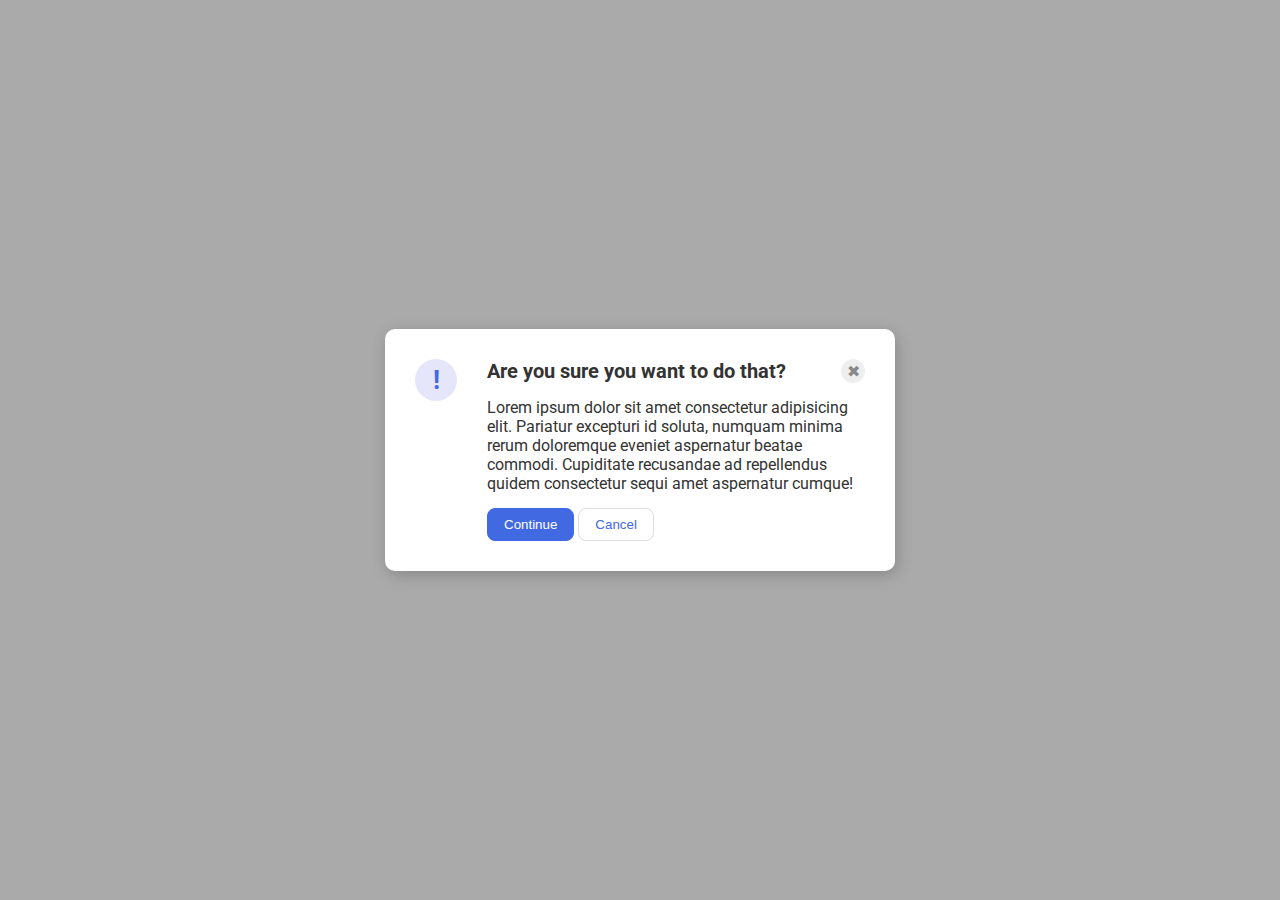
<file: foundations/flex/05-flex-modal/index.html>
<!DOCTYPE html>
<html lang="en">
  <head>
    <meta charset="UTF-8">
    <meta http-equiv="X-UA-Compatible" content="IE=edge">
    <meta name="viewport" content="width=device-width, initial-scale=1.0">
    <link rel="stylesheet" href="style.css">
    <title>Modal</title>
  </head>
  <body>
    <div class="modal">
      <div class="icone-isolado">
        <div class="icon">!</div>
      </div>
      <div class="main">
        <div class="header">
          <div class="titulo">Are you sure you want to do that?</div>
          <button class="close-button">✖</button>
        </div>
        <div class="conteudo">
          Lorem ipsum dolor sit amet consectetur adipisicing elit. Pariatur excepturi id soluta, numquam minima rerum doloremque eveniet aspernatur beatae commodi. Cupiditate recusandae ad repellendus quidem consectetur sequi amet aspernatur cumque!
        </div>
        <div class="footer">
          <button class="continue">Continue</button>
          <button class="cancel">Cancel</button>
        </div>
      </div>
    </div>
  </body>
</html>
</file>
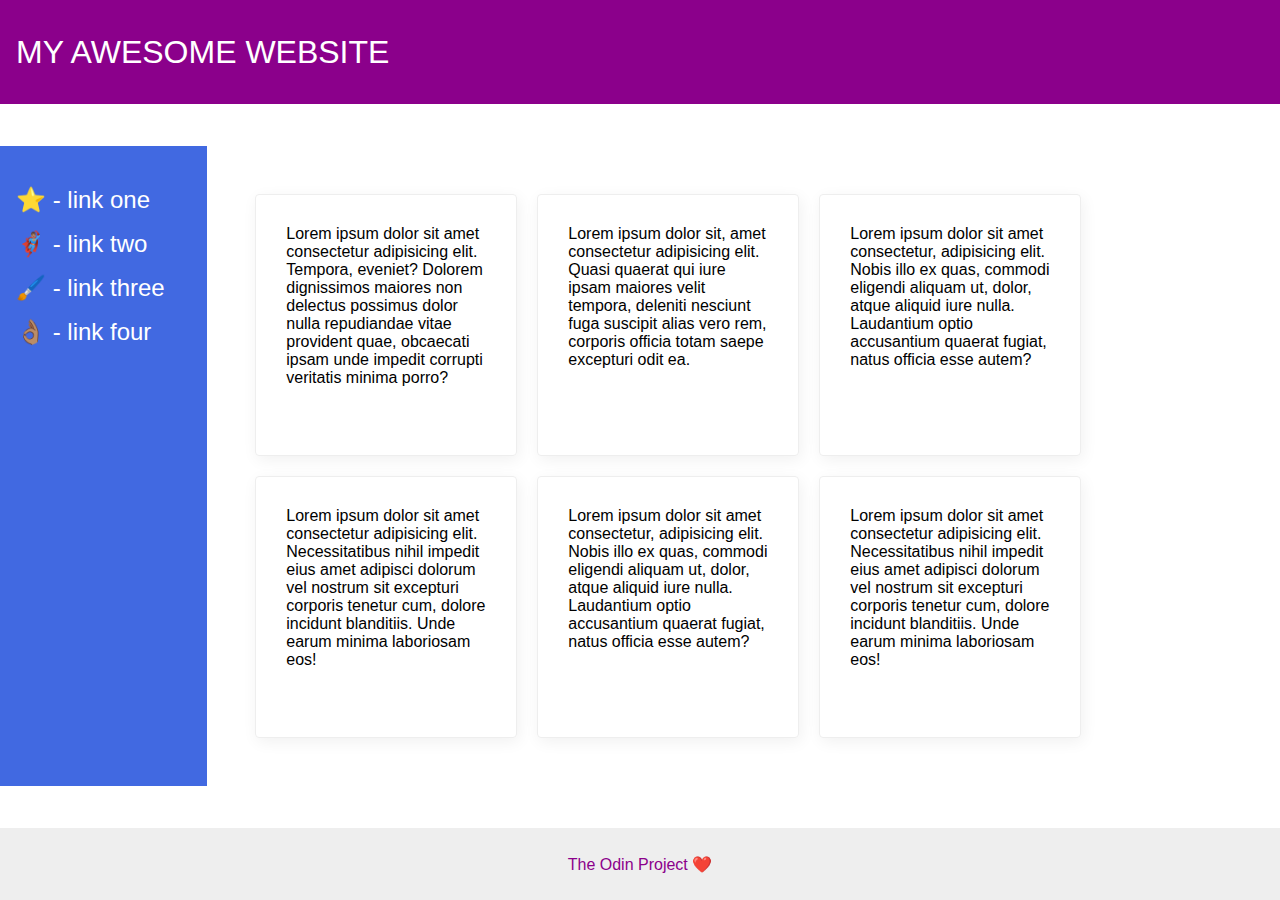
<file: foundations/flex/07-flex-layout-2/index.html>
<!DOCTYPE html>
<html lang="en">
  <head>
    <meta charset="UTF-8">
    <meta http-equiv="X-UA-Compatible" content="IE=edge">
    <meta name="viewport" content="width=device-width, initial-scale=1.0">
    <title>The Holy Grail</title>
    <link rel="stylesheet" href="style.css">
  </head>
  <body>
    <div class="header">
      MY AWESOME WEBSITE
    </div>

    <div class="main">
      <div class="sidebar">
        <ul>
          <li><a href="#">⭐ - link one</a></li>
          <li><a href="#">🦸🏽‍♂️ - link two</a></li>
          <li><a href="#">🖌️ - link three</a></li>
          <li><a href="#">👌🏽 - link four</a></li>
        </ul>
      </div>

      <div class="cards">
        <div class="card">Lorem ipsum dolor sit amet consectetur adipisicing elit. Tempora, eveniet? Dolorem dignissimos maiores non delectus possimus dolor nulla repudiandae vitae provident quae, obcaecati ipsam unde impedit corrupti veritatis minima porro?</div>
        <div class="card">Lorem ipsum dolor sit, amet consectetur adipisicing elit. Quasi quaerat qui iure ipsam maiores velit tempora, deleniti nesciunt fuga suscipit alias vero rem, corporis officia totam saepe excepturi odit ea.</div>
        <div class="card">Lorem ipsum dolor sit amet consectetur, adipisicing elit. Nobis illo ex quas, commodi eligendi aliquam ut, dolor, atque aliquid iure nulla. Laudantium optio accusantium quaerat fugiat, natus officia esse autem?</div>
        <div class="card">Lorem ipsum dolor sit amet consectetur adipisicing elit. Necessitatibus nihil impedit eius amet adipisci dolorum vel nostrum sit excepturi corporis tenetur cum, dolore incidunt blanditiis. Unde earum minima laboriosam eos!</div>
        <div class="card">Lorem ipsum dolor sit amet consectetur, adipisicing elit. Nobis illo ex quas, commodi eligendi aliquam ut, dolor, atque aliquid iure nulla. Laudantium optio accusantium quaerat fugiat, natus officia esse autem?</div>
        <div class="card">Lorem ipsum dolor sit amet consectetur adipisicing elit. Necessitatibus nihil impedit eius amet adipisci dolorum vel nostrum sit excepturi corporis tenetur cum, dolore incidunt blanditiis. Unde earum minima laboriosam eos!</div>
      </div>
  </div>

    <div class="footer">
      The Odin Project ❤️
    </div>
  </body>
</html>
</file>
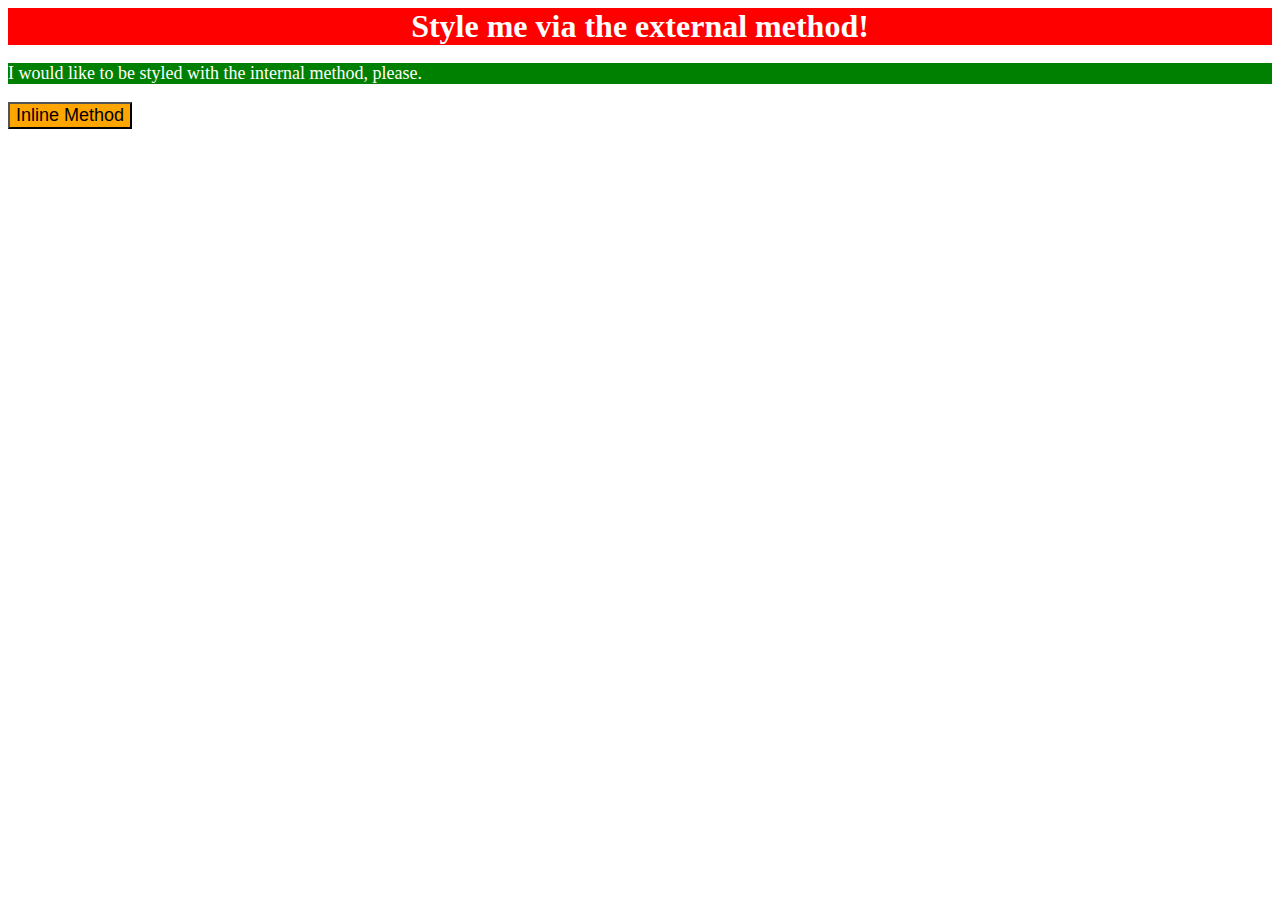
<file: foundations/intro-to-css/01-css-methods/index.html>
<!DOCTYPE html>
<html lang="en">
  <head>
    <meta charset="UTF-8">
    <meta http-equiv="X-UA-Compatible" content="IE=edge">
    <meta name="viewport" content="width=device-width, initial-scale=1.0">
    <link rel="stylesheet" href="style.css">
    <title>Methods for Adding CSS</title>
    <style>
      p {
        background-color: green;
        color: white;
        font-size: 18px;
      }
    </style>
  </head>
  <body>
    <div>Style me via the external method!</div>
    <p>I would like to be styled with the internal method, please.</p>
    <button style="background-color: orange; font-size: 18px;">Inline Method</button>
  </body>
</html>
</file>
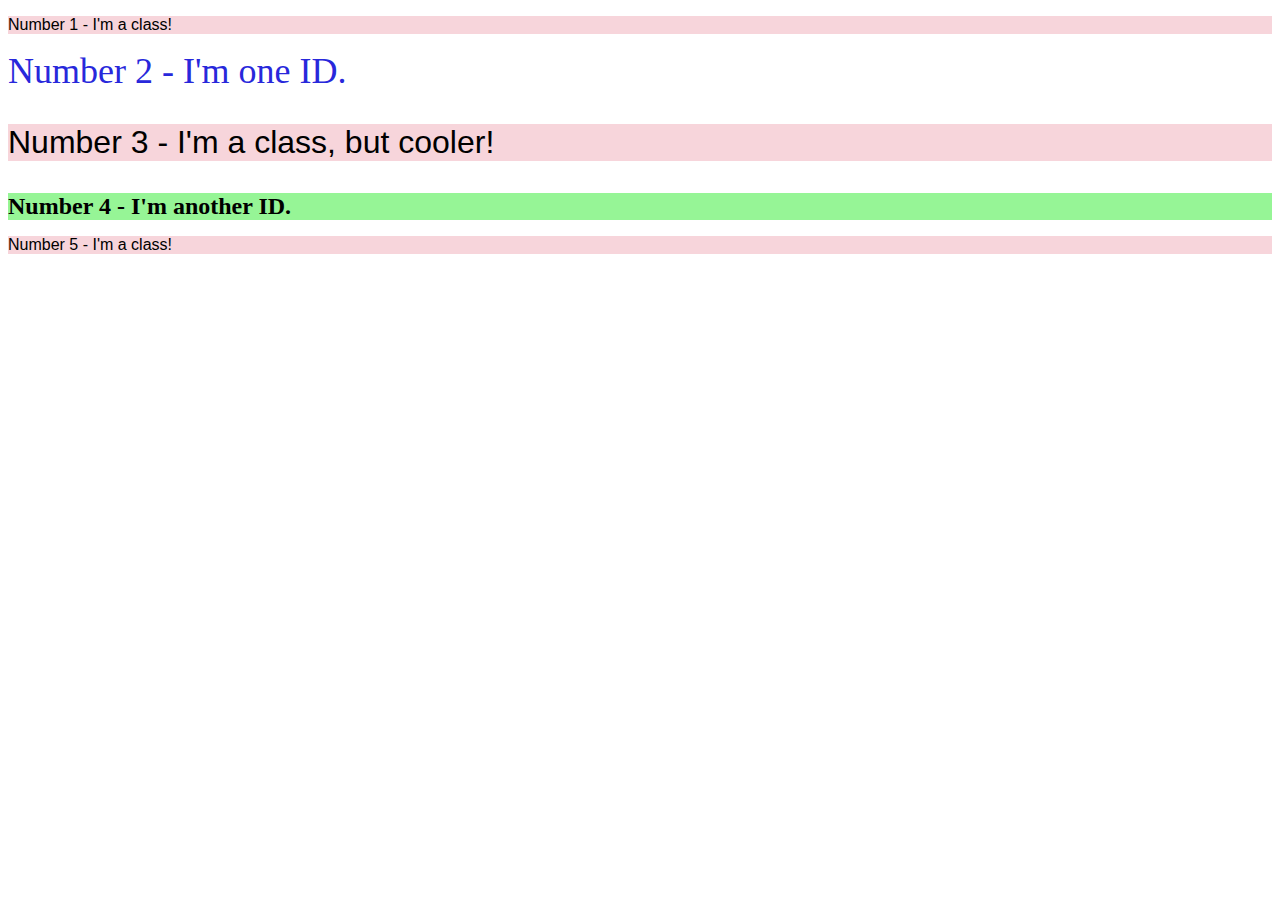
<file: foundations/intro-to-css/02-class-id-selectors/index.html>
<!DOCTYPE html>
<html lang="en">
  <head>
    <meta charset="UTF-8">
    <meta http-equiv="X-UA-Compatible" content="IE=edge">
    <meta name="viewport" content="width=device-width, initial-scale=1.0">
    <title>Class and ID Selectors</title>
    <link rel="stylesheet" href="style.css">
  </head>
  <body>
    <p>Number 1 - I'm a class!</p>
    <div id="div1">Number 2 - I'm one ID.</div>
    <p class="fonte-maior">Number 3 - I'm a class, but cooler!</p>
    <div id="div2">Number 4 - I'm another ID.</div>
    <p>Number 5 - I'm a class!</p>
  </body>
</html>
</file>
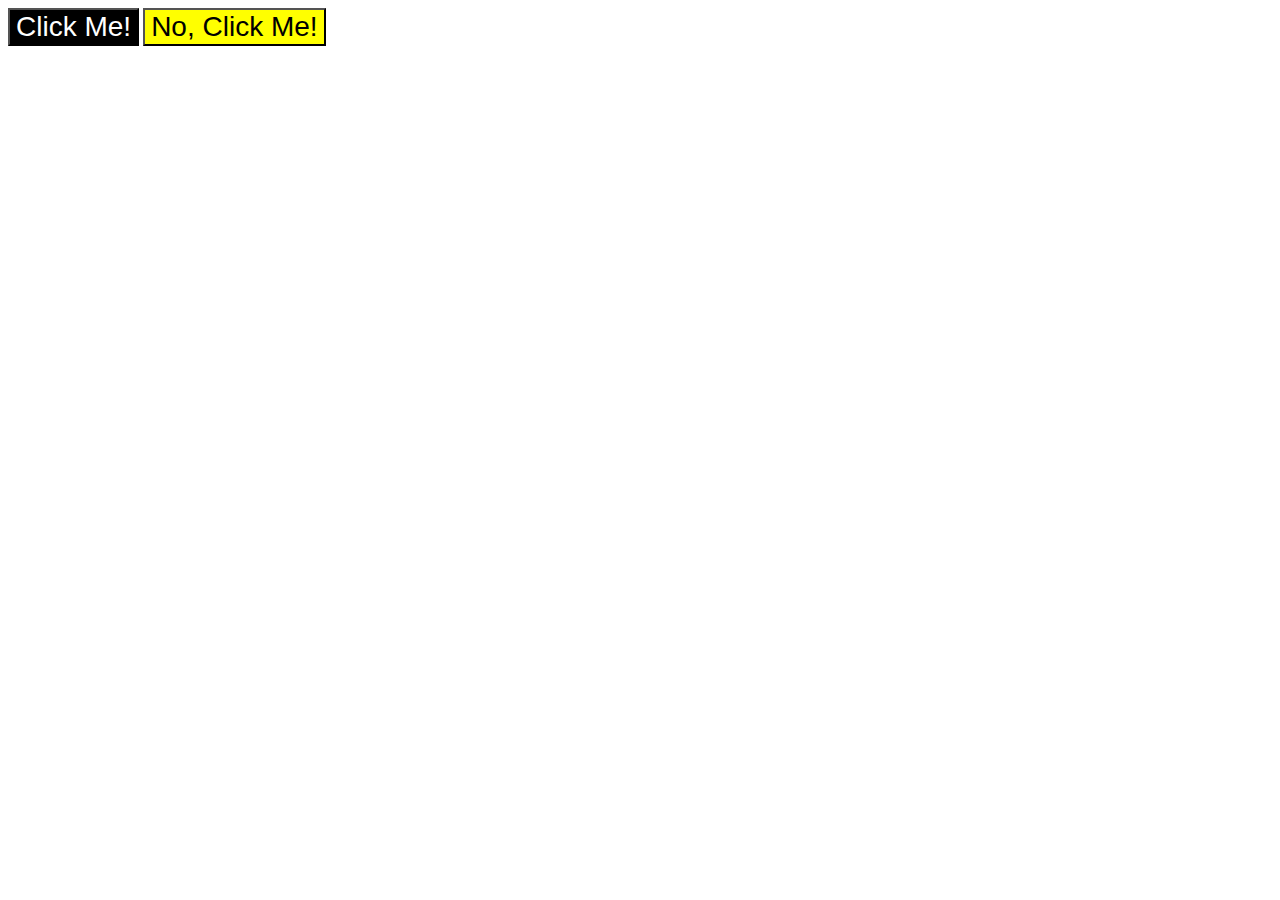
<file: foundations/intro-to-css/03-grouping-selectors/index.html>
<!DOCTYPE html>
<html lang="en">
  <head>
    <meta charset="UTF-8">
    <meta http-equiv="X-UA-Compatible" content="IE=edge">
    <meta name="viewport" content="width=device-width, initial-scale=1.0">
    <title>Grouping Selectors</title>
    <link rel="stylesheet" href="style.css">
  </head>
  <body>
    <button class="button1">Click Me!</button>
    <button class="button2">No, Click Me!</button>
  </body>
</html>
</file>
<file: foundations/flex/05-flex-modal/style.css>
@import url('https://fonts.googleapis.com/css2?family=Roboto:wght@400;700&display=swap');

html, body {
  height: 100%;
}

body {
  font-family: Roboto, sans-serif;
  margin: 0;
  background: #aaa;
  color: #333;
  /* I'll give you this one for free lol */
  display: flex;
  align-items: center;
  justify-content: center;
}

.main{
  display: flex;
  flex-direction: column;
  justify-content: space-between;
  padding: 15px;
}

.header {
  display: flex;
  flex-direction: row;
  justify-content: space-between;
  align-items: center;
  margin-bottom: 15px;
}

.titulo {
  font-size: 20px;
  font-weight: bold;
}

.modal {
  display: flex;
  background: white;
  width: 480px;
  border-radius: 10px;
  box-shadow: 2px 4px 16px rgba(0,0,0,.2);
  padding: 15px;
}

.footer {
  margin-top: 15px;
}
.icone-isolado {
  padding-top: 15px;
}

.icon {
  color: royalblue;
  font-size: 26px;
  font-weight: 700;
  background: lavender;
  width: 42px;
  height: 42px;
  border-radius: 50%;
  display: flex;
  align-items: center;
  justify-content: center;
  margin-right: 15px;
  margin-left: 15px;
}

.close-button {
  background: #eee;
  border-radius: 50%;
  color: #888;
  font-weight: 400;
  font-size: 16px;
  height: 24px;
  width: 24px;
  display: flex;
  align-items: center;
  justify-content: center;
  border: 1px solid #eee;
  padding: 0;
}

button {
  cursor: pointer;
  padding: 8px 16px;
  border-radius: 8px;
}

button.continue {
  background: royalblue;
  border: 1px solid royalblue;
  color: white;
}

button.cancel {
  background: white;
  border: 1px solid #ddd;
  color: royalblue;
}
</file>
<file: foundations/flex/07-flex-layout-2/style.css>
body {
  font-family: -apple-system, BlinkMacSystemFont, 'Segoe UI', Roboto, Oxygen, Ubuntu, Cantarell, 'Open Sans', 'Helvetica Neue', sans-serif;
  margin: 0;
  min-height: 100vh;
  display: flex;
  flex-direction: column;
  justify-content: space-between;
}

.header {
  display: flex;
  align-items: center;
  padding: 16px;
  height: 72px;
  background: darkmagenta;
  color: white;
  font-weight: 900px;
  font-size: 32px;
}

.footer {
  display: flex;
  justify-content: center;
  align-items: center;
  height: 72px;
  background: #eee;
  color: darkmagenta;
}

.sidebar {
  width: 300px;
  background: royalblue;
  box-sizing: content-box;
  padding: 16px;
  gap: 10px;
}

.card {
  border: 1px solid #eee;
  box-shadow: 2px 4px 16px rgba(0,0,0,.06);
  border-radius: 4px;
  padding: 30px;
  flex: 1,1, auto;
  width: 200px;
  height: 200px;
}

/*------------------------------------------------------------------*/

a, ul {
  list-style: none;
  text-decoration: none;
  color: white;
  font-size: 24px;
  padding: 0px;
}

li {
  margin-bottom: 16px;
}

.main {
  display: flex;
  /* height: 100vh; */
}

.cards {
  display: flex;
  padding: 48px;
  flex-wrap: wrap;
  gap: 20px;
}
</file>
<file: foundations/intro-to-css/01-css-methods/style.css>
div {
    background-color: red;
    color: white;
    font-size: 32px;
    font-weight: bold;
    text-align: center;
}
</file>
<file: foundations/intro-to-css/02-class-id-selectors/style.css>
p {
    background-color: #f7d5db;
    font-family: Verdana, Geneva, Tahoma, sans-serif;
}

#div1 {
    color: #2828db;
    font-size: 36px;
}

.fonte-maior {
    font-size: 32px;
}

#div2 {
    background-color: rgb(150, 245, 150);
    font-size: 24px;
    font-weight: bold;
}
</file>
<file: foundations/intro-to-css/03-grouping-selectors/style.css>
.button1, 
.button2 {
    font-size: 28px;
    font-family: Arial, Helvetica, sans-serif;
}

.button1 {
    background-color: #000000;
    color: #ffffff;
}

.button2 {
    background-color: #ffff00;
}
</file>
